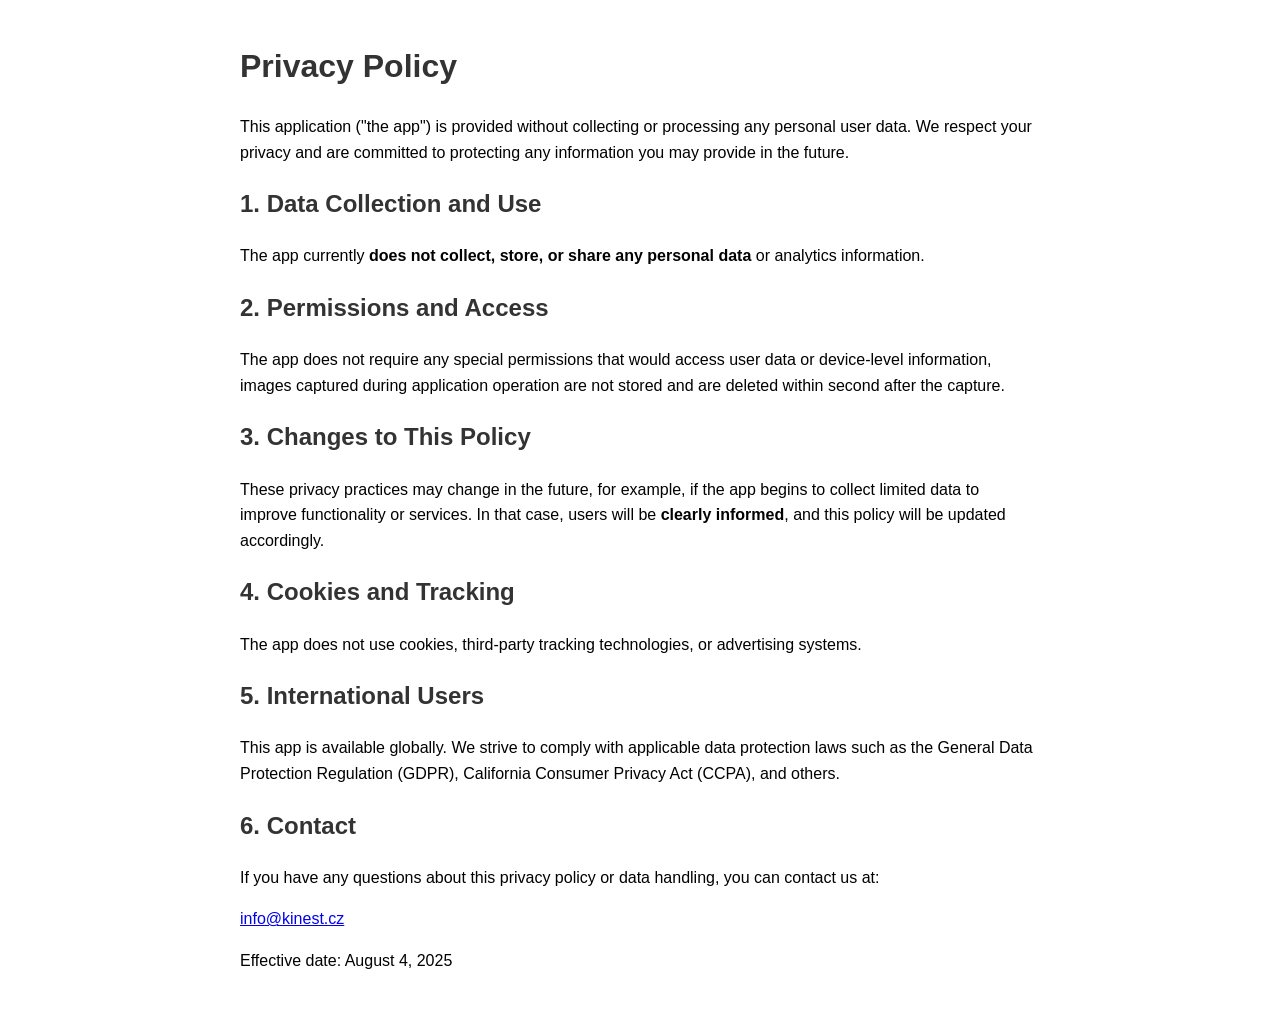
<file: privacy/index.html>
<!DOCTYPE html>
<html lang="en">
<head>
  <meta charset="UTF-8">
  <title>Privacy Policy</title>
  <meta name="viewport" content="width=device-width, initial-scale=1">
  <style>
    body { font-family: Arial, sans-serif; max-width: 800px; margin: auto; padding: 20px; line-height: 1.6; }
    h1, h2 { color: #333; }
  </style>
</head>
<body>
  <h1>Privacy Policy</h1>

  <p>This application ("the app") is provided without collecting or processing any personal user data. We respect your privacy and are committed to protecting any information you may provide in the future.</p>

  <h2>1. Data Collection and Use</h2>
  <p>The app currently <strong>does not collect, store, or share any personal data</strong> or analytics information.</p>

  <h2>2. Permissions and Access</h2>
  <p>The app does not require any special permissions that would access user data or device-level information, images captured during application operation are not stored and are deleted within second after the capture.</p>

  <h2>3. Changes to This Policy</h2>
  <p>These privacy practices may change in the future, for example, if the app begins to collect limited data to improve functionality or services. In that case, users will be <strong>clearly informed</strong>, and this policy will be updated accordingly.</p>

  <h2>4. Cookies and Tracking</h2>
  <p>The app does not use cookies, third-party tracking technologies, or advertising systems.</p>

  <h2>5. International Users</h2>
  <p>This app is available globally. We strive to comply with applicable data protection laws such as the General Data Protection Regulation (GDPR), California Consumer Privacy Act (CCPA), and others.</p>

  <h2>6. Contact</h2>
  <p>If you have any questions about this privacy policy or data handling, you can contact us at:</p>
  <p><a href="mailto:info@kinest.cz">info@kinest.cz</a></p>

  <p>Effective date: August 4, 2025</p>
</body>
</html>
</file>
